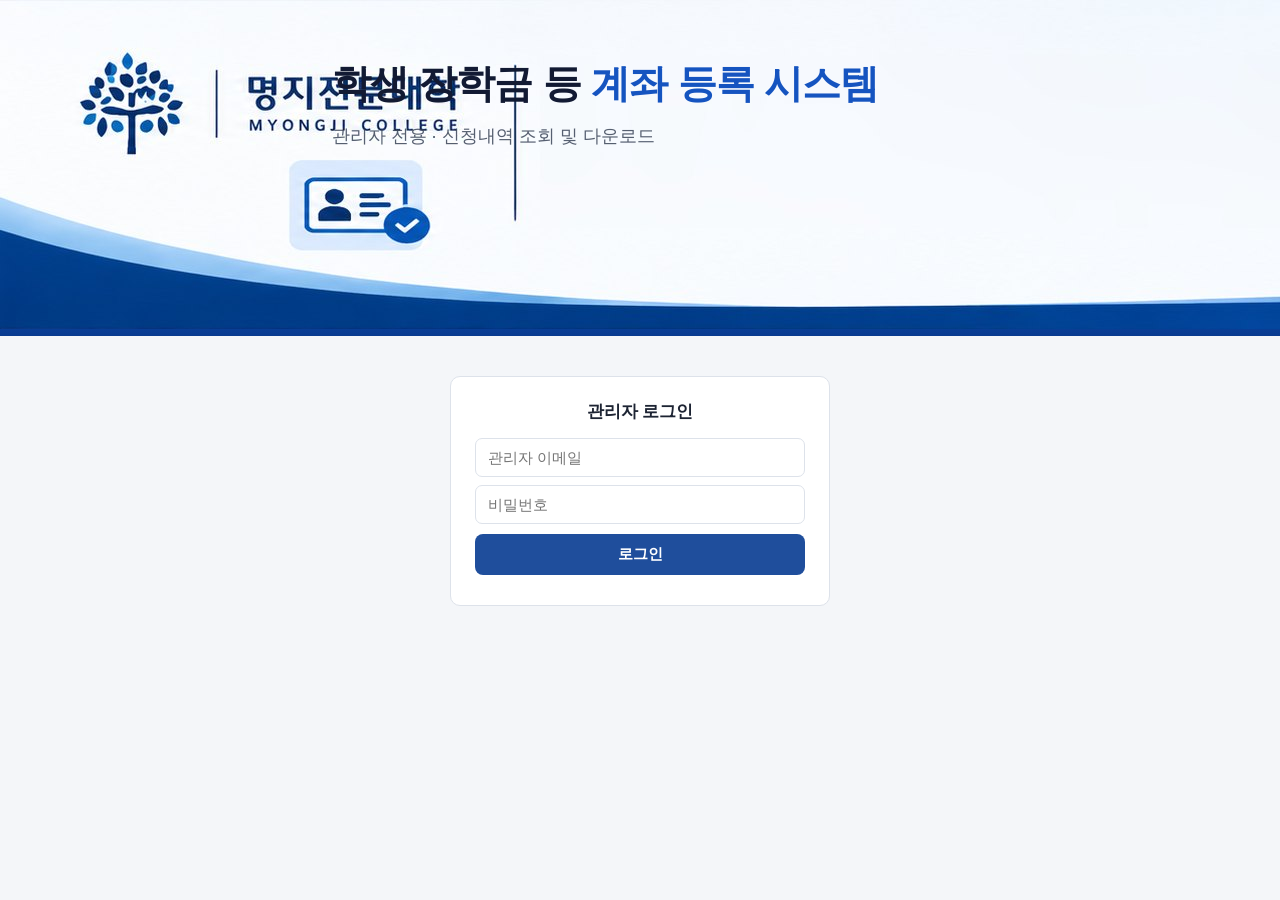
<file: admin_1.html>
<!DOCTYPE html>
<html lang="ko">
<head>
<meta charset="UTF-8">
<meta name="viewport" content="width=device-width, initial-scale=1.0">
<meta http-equiv="Content-Security-Policy" content="default-src 'self'; script-src 'self'; style-src 'self' 'unsafe-inline'; img-src 'self' data: blob:; connect-src 'self' https://*.supabase.co; object-src 'none'; base-uri 'none'; form-action 'self'">
<meta name="referrer" content="no-referrer">
<meta name="robots" content="noindex, nofollow">
<title>관리자</title>
<link rel="stylesheet" href="style.css">
</head>
<body data-page="admin">
<header class="hero">
  <img src="banner.jpg" alt="명지전문대학 MYONGJI COLLEGE" width="2172" height="329">
  <div class="hero-text">
    <h1>학생 장학금 등 <em>계좌 등록 시스템</em></h1>
    <p>관리자 전용 · 신청내역 조회 및 다운로드</p>
  </div>
</header>

<main>
  <!-- 로그인 -->
  <div class="card lock" id="loginBox">
    <h2 style="justify-content:center">관리자 로그인</h2>
    <form id="loginForm">
      <input type="email" id="lgEmail" placeholder="관리자 이메일" autocomplete="username" style="margin-bottom:8px">
      <input type="password" id="lgPw" placeholder="비밀번호" autocomplete="current-password" style="margin-bottom:10px">
      <button class="btn pri" id="lgBtn" style="width:100%">로그인</button>
    </form>
    <div class="hint" id="lgMsg" style="margin-top:8px;color:var(--err)"></div>
  </div>

  <div id="adminBox" class="hidden">
    <div class="adminbar">
      <span>👤 <b id="whoami"></b> 로그인 중 <small class="hint" id="idleHint"></small></span>
      <span><button class="btn ghost sm" id="reloadBtn">↻ 새로고침</button> <button class="btn ghost sm" id="pwBtn">비밀번호 변경</button> <button class="btn ghost sm" id="logoutBtn">로그아웃</button></span>
    </div>
    <div class="subtabs">
      <button type="button" data-sub="apps" class="on">신청내역</button>
      <button type="button" data-sub="progs">사업·대회 관리 <span class="cnt" id="progCnt"></span></button>
    </div>
    <div id="sub-progs" class="hidden">
      <div class="card">
        <h2>사업·대회 등록</h2>
        <form id="progForm" class="grid" autocomplete="off">
          <div class="f full"><label>사업·대회명<span class="req">*</span></label>
            <input type="text" id="pgName" maxlength="60" placeholder="예) 2026 창업아이디어 경진대회"></div>
          <div class="f"><label>지급 구분<span class="req">*</span></label><select id="pgType"></select></div>
          <div class="f"><label>신청기간 <small class="hint">(비우면 상시)</small></label>
            <div class="daterow"><input type="date" id="pgStart"><span>~</span><input type="date" id="pgEnd"></div></div>
          <div class="f full actions" style="justify-content:flex-start"><button class="btn pri" id="pgSave" type="submit">등록</button>
            <button class="btn ghost hidden" id="pgCancel" type="button">수정 취소</button></div>
        </form>
      </div>
      <div class="card">
        <h2>등록된 사업·대회</h2>
        <p class="hint" style="margin-top:-6px">학생 화면에는 <b>모집중</b>인 것만 보입니다. 신청이 있는 사업·대회는 삭제할 수 없고 마감만 할 수 있습니다. <b>팀 목록</b>을 등록하면 학생은 목록에서 팀을 골라야 합니다.</p>
        <div style="overflow-x:auto">
        <table class="list"><thead><tr><th>상태</th><th>사업·대회명</th><th>지급구분</th><th>신청기간</th><th>팀</th><th>신청 수</th><th></th></tr></thead>
          <tbody id="progRows"></tbody></table>
        </div>
      </div>
    </div>
    <div id="sub-apps">
    <div class="stats">
      <div class="stat"><b id="sStu">0</b><span>신청 학생 수</span></div>
      <div class="stat"><b id="sAll">0</b><span>전체 신청 건수</span></div>
      <div class="stat"><b id="sWait">0</b><span>확인 대기</span></div>
      <div class="stat"><b id="sChg">0</b><span>계좌 변경 신청</span></div>
    </div>
    <div class="card">
      <div class="toolbar">
        <input type="text" id="q" placeholder="성명·학번·팀명·학과·이메일 검색">
        <select id="fPay"><option value="">전체 지급구분</option></select>
        <select id="fProg"><option value="">전체 사업·대회</option></select>
        <select id="fStatus"><option value="">전체 상태</option><option>접수</option><option>확인완료</option><option>반려</option></select>
      </div>
      <div class="toolbar">
        <span class="hint" style="white-space:nowrap">신청일</span>
        <input type="date" id="fFrom"> <span>~</span> <input type="date" id="fTo">
        <label class="chkline"><input type="checkbox" id="fLatest" checked> 학번별 최근 신청만</label>
        <label class="chkline"><input type="checkbox" id="fChg"> 계좌 변경만</label>
        <button class="btn ghost sm" id="fReset">조건 초기화</button>
      </div>
      <div class="dlbar">
        <span>조회 결과 <b id="cnt">0</b>건 <span class="progress" id="prog"></span></span>
        <span>
          <button class="btn pri sm" id="xlsxBtn">⬇ 신청내역 엑셀 다운로드</button>
          <button class="btn ghost sm" id="attachZipBtn">⬇ 통장 사본 일괄 다운로드(ZIP)</button>
        </span>
      </div>
      <div style="overflow-x:auto">
      <table class="list">
        <thead><tr><th>상태</th><th>성명</th><th>학번</th><th>학과(전공)</th><th>지급구분</th><th>은행 · 계좌</th><th>통장사본</th><th>신청일</th><th>비고</th><th></th></tr></thead>
        <tbody id="rows"></tbody>
      </table>
      </div>
    </div>
    </div>
    <details class="card" id="logBox">
      <summary style="cursor:pointer;font-weight:600">관리자 작업 기록 (최근 100건 · 수정·삭제 불가)</summary>
      <div style="overflow-x:auto;margin-top:12px">
      <table class="list"><thead><tr><th>일시</th><th>관리자</th><th>작업</th><th>내용</th></tr></thead><tbody id="logRows"></tbody></table>
      </div>
    </details>
  </div>
</main>

<script src="config.js"></script>
<script src="common.js"></script>
<script src="sb.js"></script>
<script src="xlsx.js"></script>
<script src="admin.js"></script>
</body>
</html>
</file>
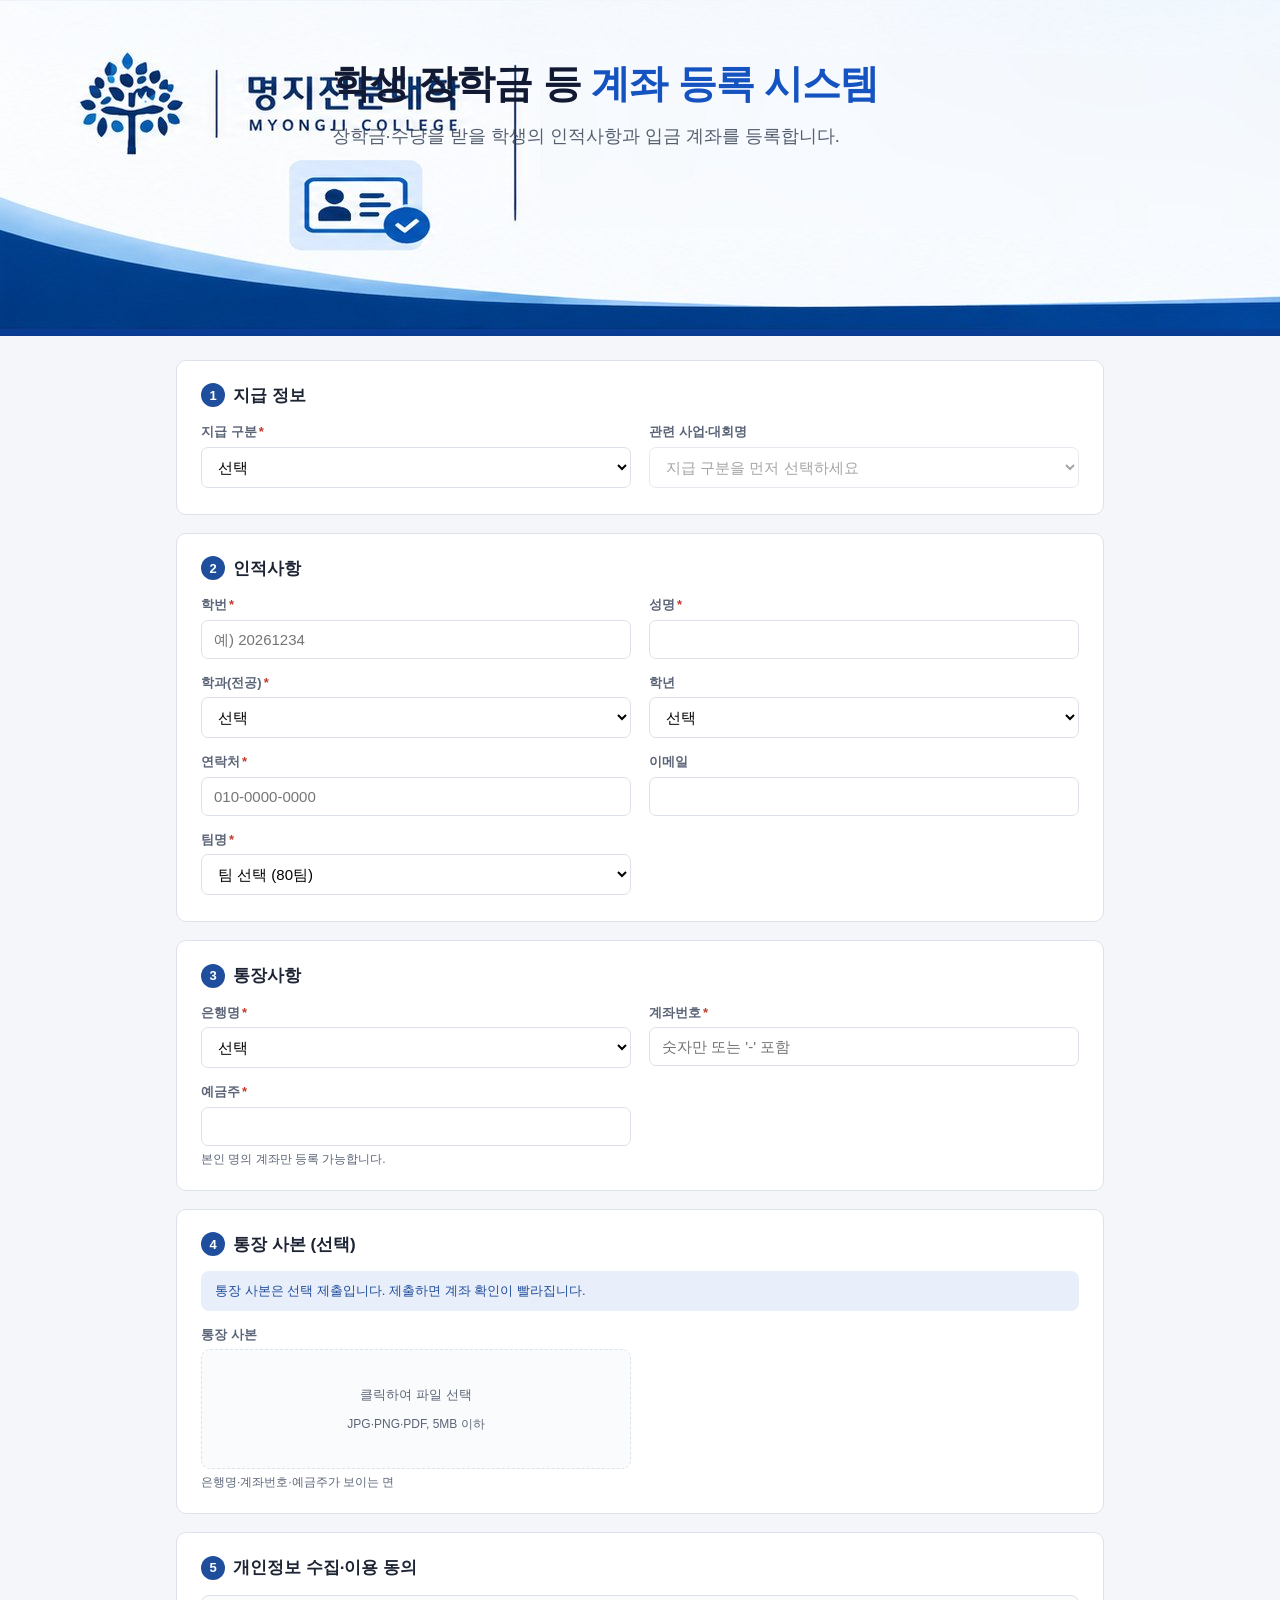
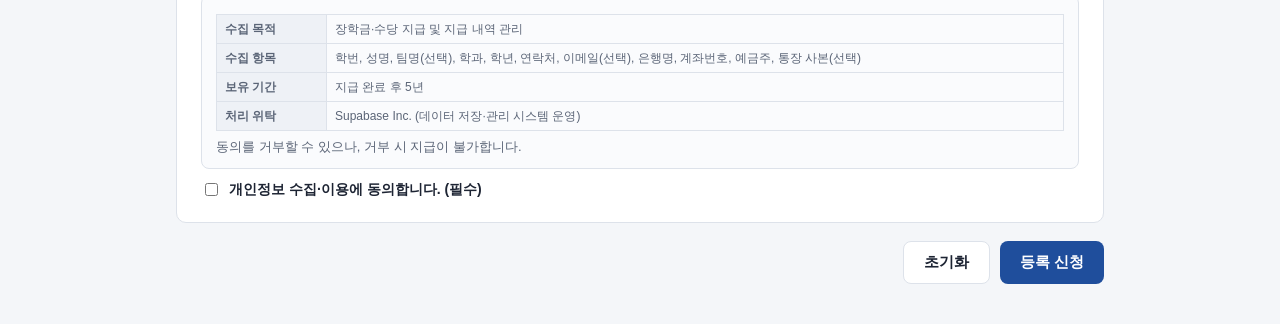
<file: index_1.html>
<!DOCTYPE html>
<html lang="ko">
<head>
<meta charset="UTF-8">
<meta name="viewport" content="width=device-width, initial-scale=1.0">
<meta http-equiv="Content-Security-Policy" content="default-src 'self'; script-src 'self'; style-src 'self' 'unsafe-inline'; img-src 'self' data: blob:; connect-src 'self' https://*.supabase.co; object-src 'none'; base-uri 'none'; form-action 'self'">
<meta name="referrer" content="no-referrer">
<title>계좌 등록</title>
<link rel="stylesheet" href="style.css">
</head>
<body data-page="apply">
<header class="hero">
  <img src="banner.jpg" alt="명지전문대학 MYONGJI COLLEGE" width="2172" height="329">
  <div class="hero-text">
    <h1>학생 장학금 등 <em>계좌 등록 시스템</em></h1>
    <p>장학금·수당을 받을 학생의 인적사항과 입금 계좌를 등록합니다.</p>
  </div>
</header>

<main>
<section id="formWrap">
<form id="regForm" novalidate autocomplete="off">

  <!-- 자동 입력 프로그램 차단용(사람에게는 보이지 않음) -->
  <div class="hp" aria-hidden="true"><label>웹사이트<input type="text" name="website" tabindex="-1" autocomplete="off"></label></div>

  <div class="card">
    <h2><span class="no">1</span>지급 정보</h2>
    <div class="grid">
      <div class="f">
        <label>지급 구분<span class="req">*</span></label>
        <select name="payType"><option value="">선택</option></select>
        <div class="err-msg">지급 구분을 선택하세요.</div>
      </div>
      <div class="f">
        <label>관련 사업·대회명<span class="req" id="progReq">*</span></label>
        <select name="program" disabled><option value="">지급 구분을 먼저 선택하세요</option></select>
        <div class="hint" id="progHint"></div>
        <div class="err-msg">사업·대회를 선택하세요.</div>
      </div>
    </div>
  </div>

  <div class="card">
    <h2><span class="no">2</span>인적사항</h2>
    <div class="grid">
      <div class="f">
        <label>학번<span class="req">*</span></label>
        <input type="text" name="stuId" inputmode="numeric" maxlength="12" placeholder="예) 20261234">
        <div class="err-msg">학번은 숫자 6~12자리로 입력하세요.</div>
      </div>
      <div class="f">
        <label>성명<span class="req">*</span></label>
        <input type="text" name="stuName" maxlength="30">
        <div class="err-msg">성명을 입력하세요.</div>
      </div>
      <div class="f">
        <label>학과(전공)<span class="req">*</span></label>
        <select name="dept"><option value="">선택</option></select>
        <input type="text" name="deptEtc" maxlength="40" placeholder="학과명을 직접 입력하세요" class="hidden" style="margin-top:8px">
        <div class="err-msg">학과를 선택하세요.</div>
      </div>
      <div class="f">
        <label>학년</label>
        <select name="grade">
          <option value="">선택</option>
          <option>1</option><option>2</option><option>3</option><option>4</option>
        </select>
      </div>
      <div class="f">
        <label>연락처<span class="req">*</span></label>
        <input type="tel" name="stuPhone" placeholder="010-0000-0000">
        <div class="err-msg">휴대전화 번호 형식을 확인하세요.</div>
      </div>
      <div class="f">
        <label>이메일</label>
        <input type="email" name="stuEmail" maxlength="100">
        <div class="err-msg">이메일 형식을 확인하세요.</div>
      </div>
      <div class="f" id="teamBox">
        <label>팀명<span class="req" id="teamReq">*</span></label>
        <select name="teamId"><option value="">선택</option></select>
        <div class="hint" id="teamHint"></div>
        <div class="err-msg">팀을 선택하세요.</div>
      </div>

    </div>
  </div>

  <div class="card">
    <h2><span class="no">3</span>통장사항</h2>
    <div class="grid">
      <div class="f">
        <label>은행명<span class="req">*</span></label>
        <select name="bank"><option value="">선택</option></select>
        <div class="err-msg">은행을 선택하세요.</div>
      </div>
      <div class="f">
        <label>계좌번호<span class="req">*</span></label>
        <input type="text" name="account" inputmode="numeric" maxlength="24" placeholder="숫자만 또는 '-' 포함">
        <div class="err-msg">계좌번호는 숫자 10~16자리입니다.</div>
      </div>
      <div class="f">
        <label>예금주<span class="req">*</span></label>
        <input type="text" name="holder" maxlength="30">
        <div class="hint">본인 명의 계좌만 등록 가능합니다.</div>
        <div class="err-msg">예금주는 본인 성명과 같아야 합니다.</div>
      </div>
    </div>
  </div>

  <div class="card">
    <h2><span class="no">4</span>통장 사본 (선택)</h2>
    <div class="notice info">통장 사본은 선택 제출입니다. 제출하면 계좌 확인이 빨라집니다.</div>
    <div class="grid">
      <div class="f">
        <label>통장 사본</label>
        <div class="drop" data-for="bankDoc"></div>
        <input type="file" name="bankDoc" accept="image/jpeg,image/png,application/pdf" hidden>
        <div class="hint">은행명·계좌번호·예금주가 보이는 면</div>
      </div>
    </div>
  </div>

  <div class="card">
    <h2><span class="no">5</span>개인정보 수집·이용 동의</h2>
    <div class="agree">
      <table>
        <tr><th>수집 목적</th><td>장학금·수당 지급 및 지급 내역 관리</td></tr>
        <tr><th>수집 항목</th><td>학번, 성명, 팀명(선택), 학과, 학년, 연락처, 이메일(선택), 은행명, 계좌번호, 예금주, 통장 사본(선택)</td></tr>
        <tr><th>보유 기간</th><td id="retention"></td></tr>
        <tr><th>처리 위탁</th><td>Supabase Inc. (데이터 저장·관리 시스템 운영)</td></tr>
      </table>
      동의를 거부할 수 있으나, 거부 시 지급이 불가합니다.
    </div>
    <div class="f"><label class="chk"><input type="checkbox" name="agree1"> 개인정보 수집·이용에 동의합니다. (필수)</label>
      <div class="err-msg">필수 동의 항목입니다.</div></div>
  </div>

  <div class="actions">
    <button type="reset" class="btn ghost">초기화</button>
    <button type="submit" class="btn pri" id="submitBtn">등록 신청</button>
  </div>
</form>
</section>

<section id="doneWrap" class="hidden">
  <div class="card done">
    <div class="big">✅</div>
    <h2>신청이 접수되었습니다</h2>
    <p class="hint">담당자가 확인 후 지급합니다. 접수번호를 보관해 주세요.</p>
    <div class="rcpt" id="rcpt"></div>
    <p class="hint">계좌를 바꾸려면 다시 신청하면 됩니다. (최근 신청 기준으로 지급, 변경 시 담당자가 확인)</p>
    <button class="btn ghost" id="againBtn">새로 신청하기</button>
  </div>
</section>
</main>
<footer><span id="contact"></span></footer>

<script src="config.js"></script>
<script src="common.js"></script>
<script src="sb.js"></script>
<script src="apply.js"></script>
</body>
</html>
</file>
<file: style.css>
:root{
  --bg:#f4f6f9; --card:#fff; --ink:#1d2433; --sub:#5b6577; --line:#dde2ea;
  --pri:#1f4e9c; --pri-soft:#e8eefa; --ok:#1f7a4d; --warn:#b45309; --err:#c0392b;
}
*{box-sizing:border-box}
body{margin:0;font-family:"Pretendard","Apple SD Gothic Neo","Malgun Gothic",sans-serif;background:var(--bg);color:var(--ink);font-size:15px;line-height:1.5}
header{background:var(--pri);color:#fff;padding:18px 24px}
header h1{margin:0;font-size:20px}
header p{margin:4px 0 0;opacity:.85;font-size:13px}
nav{display:flex;gap:4px;padding:0 24px;background:#fff;border-bottom:1px solid var(--line)}
nav button{border:0;background:none;padding:14px 18px;font-size:15px;cursor:pointer;color:var(--sub);border-bottom:3px solid transparent}
nav button.on{color:var(--pri);border-bottom-color:var(--pri);font-weight:600}
main{max-width:960px;margin:24px auto;padding:0 16px}
.card{background:var(--card);border:1px solid var(--line);border-radius:10px;padding:22px 24px;margin-bottom:18px}
.card h2{margin:0 0 14px;font-size:17px;display:flex;align-items:center;gap:8px}
.card h2 .no{display:inline-grid;place-items:center;width:24px;height:24px;border-radius:50%;background:var(--pri);color:#fff;font-size:13px}
.grid{display:grid;grid-template-columns:repeat(2,1fr);gap:14px 18px}
.grid .full{grid-column:1/-1}
@media(max-width:640px){.grid{grid-template-columns:1fr}}
label{display:block;font-size:13px;color:var(--sub);margin-bottom:5px;font-weight:600}
label .req{color:var(--err);margin-left:2px}
input[type=text],input[type=tel],input[type=email],input[type=password],select{width:100%;padding:10px 12px;border:1px solid var(--line);border-radius:7px;font-size:15px;background:#fff}
input:focus,select:focus{outline:2px solid var(--pri-soft);border-color:var(--pri)}
.hint{font-size:12px;color:var(--sub);margin-top:4px}
.err-msg{font-size:12px;color:var(--err);margin-top:4px;display:none}
.invalid input,.invalid select{border-color:var(--err)}
.invalid .err-msg{display:block}
.invalid .drop{border-color:var(--err);background:#fff6f5}
.seg{display:flex;gap:10px}
.seg label{flex:1;margin:0;border:1.5px solid var(--line);border-radius:9px;padding:14px;cursor:pointer;color:var(--ink);font-weight:500;font-size:15px;display:flex;gap:10px;align-items:flex-start}
.seg label small{display:block;color:var(--sub);font-weight:400;font-size:12px}
.seg input{margin-top:4px}
.seg label:has(input:checked){border-color:var(--pri);background:var(--pri-soft)}
.drop{border:1.5px dashed var(--line);border-radius:9px;padding:16px;text-align:center;cursor:pointer;color:var(--sub);font-size:13px;background:#fafbfd;min-height:120px;display:flex;flex-direction:column;align-items:center;justify-content:center;gap:6px}
.drop:hover{border-color:var(--pri)}
.drop img{max-width:100%;max-height:140px;border-radius:5px}
.drop .fname{color:var(--ink);font-weight:600;word-break:break-all}
.agree{background:#fafbfd;border:1px solid var(--line);border-radius:8px;padding:12px 14px;font-size:13px;color:var(--sub);margin-bottom:10px}
.agree table{width:100%;border-collapse:collapse;margin:6px 0}
.agree td,.agree th{border:1px solid var(--line);padding:5px 8px;text-align:left;font-size:12px}
.agree th{background:#eef1f6;width:110px}
.chk{display:flex;gap:8px;align-items:center;font-size:14px;color:var(--ink);font-weight:600;margin:0}
.btn{border:0;border-radius:8px;padding:11px 20px;font-size:15px;cursor:pointer;font-weight:600}
.btn.pri{background:var(--pri);color:#fff}
.btn.ghost{background:#fff;border:1px solid var(--line);color:var(--ink)}
.btn.danger{background:#fff;border:1px solid #f0c4be;color:var(--err)}
.btn.sm{padding:6px 12px;font-size:13px}
.actions{display:flex;justify-content:flex-end;gap:10px}
.notice{border-radius:8px;padding:10px 14px;font-size:13px;margin-bottom:14px}
.notice.warn{background:#fff7ed;color:var(--warn);border:1px solid #fed7aa}
.notice.info{background:var(--pri-soft);color:var(--pri)}
.hidden{display:none!important}
.toolbar{display:flex;gap:10px;flex-wrap:wrap;align-items:center;margin-bottom:14px}
.toolbar input,.toolbar select{width:auto;flex:1;min-width:140px}
table.list{width:100%;border-collapse:collapse;font-size:14px}
table.list th{background:#eef1f6;text-align:left;padding:9px 10px;font-size:13px;color:var(--sub);border-bottom:1px solid var(--line);white-space:nowrap}
table.list td{padding:9px 10px;border-bottom:1px solid var(--line);vertical-align:middle}
table.list tr:hover td{background:#fafbfd}
.tag{display:inline-block;padding:2px 8px;border-radius:20px;font-size:12px;font-weight:600}
.tag.stu{background:#e6f4ec;color:var(--ok)}
.tag.ext{background:#fdf0e3;color:var(--warn)}
.tag.miss{background:#fde8e6;color:var(--err)}
.empty{text-align:center;color:var(--sub);padding:40px 0}
.stats{display:flex;gap:12px;margin-bottom:14px;flex-wrap:wrap}
.stat{flex:1;min-width:120px;background:#fff;border:1px solid var(--line);border-radius:9px;padding:12px 14px}
.stat b{display:block;font-size:22px}
.stat span{font-size:12px;color:var(--sub)}
.modal-bg{position:fixed;inset:0;background:rgba(20,28,45,.5);display:flex;align-items:center;justify-content:center;padding:16px;z-index:10}
.modal{background:#fff;border-radius:12px;max-width:720px;width:100%;max-height:90vh;overflow:auto;padding:22px 24px}
.modal h3{margin:0 0 14px}
dl.kv{display:grid;grid-template-columns:130px 1fr;gap:8px 12px;margin:0 0 16px;font-size:14px}
dl.kv dt{color:var(--sub)}
dl.kv dd{margin:0;font-weight:500}
.docs{display:grid;grid-template-columns:1fr 1fr;gap:12px}
.docs figure{margin:0;border:1px solid var(--line);border-radius:8px;padding:8px;text-align:center}
.docs img{max-width:100%;max-height:260px}
.docs figcaption{font-size:12px;color:var(--sub);margin-top:6px}
.toast{position:fixed;bottom:24px;left:50%;transform:translateX(-50%);background:var(--ink);color:#fff;padding:12px 20px;border-radius:8px;font-size:14px;z-index:20}
.lock{max-width:380px;margin:40px auto;text-align:center}
.adminbar{display:flex;justify-content:space-between;align-items:center;flex-wrap:wrap;gap:8px;margin-bottom:14px;font-size:14px}
.dlbar{display:flex;justify-content:space-between;align-items:center;flex-wrap:wrap;gap:8px;padding:12px 14px;background:var(--pri-soft);border-radius:8px;margin-bottom:14px;font-size:14px}
input[type=date]{padding:9px 10px;border:1px solid var(--line);border-radius:7px;font-size:14px}
details summary{list-style:revert}

/* ---- 추가 ---- */
.btn:disabled{opacity:.55;cursor:not-allowed}
.hp{position:absolute!important;left:-9999px!important;width:1px;height:1px;overflow:hidden}
.done{text-align:center;padding:40px 24px}
.done .big{font-size:44px;line-height:1}
.done h2{justify-content:center;font-size:20px;margin:14px 0 6px}
.done .rcpt{display:inline-block;margin:12px 0 18px;padding:10px 18px;background:var(--pri-soft);border-radius:8px;font-weight:600;color:var(--pri);letter-spacing:.5px}
.banner{background:#fde8e6;color:var(--err);padding:12px 24px;font-size:14px;border-bottom:1px solid #f5c2bc}
.tag.wait{background:#eef1f6;color:var(--sub)}
.tag.okk{background:#e6f4ec;color:var(--ok)}
.tag.rej{background:#fde8e6;color:var(--err)}
.tag.chg{background:#fff3e0;color:var(--warn)}
.hist{width:100%;border-collapse:collapse;font-size:13px;margin:6px 0 14px}
.hist td,.hist th{border-bottom:1px solid var(--line);padding:6px 8px;text-align:left}
.hist tr.cur td{font-weight:600;background:#fafbfd}
.progress{font-size:13px;color:var(--sub)}
.chkline{display:flex;align-items:center;gap:6px;font-size:14px;white-space:nowrap}
.chkline input{width:auto}
footer{max-width:960px;margin:0 auto 40px;padding:0 16px;font-size:12px;color:var(--sub)}
.toolbar .chkline{flex:none}
.toolbar .chkline input{flex:none;min-width:0;width:auto;margin:0}
.tag,.list .btn{white-space:nowrap}
/* 관리자 화면은 넓게: 신청내역 표가 한눈에 보이도록 */
body[data-page="admin"] main,body[data-page="admin"] footer{max-width:1280px}
table.apps{font-size:13.5px}
table.apps th,table.apps td{padding:8px 7px}
table.apps td small{color:var(--sub);font-size:12px}
table.apps .nw{white-space:nowrap}
table.apps .who{min-width:92px}
table.apps .dept{min-width:84px;max-width:150px}
table.apps .prog{min-width:80px;max-width:150px}
table.apps .note{min-width:90px;max-width:170px;line-height:1.7}
table.apps tbody tr[data-row]{cursor:pointer}
/* '상세' 칸은 표가 좁아 옆으로 밀려도 항상 오른쪽에 보이게 고정 */
table.apps .act{position:sticky;right:0;background:#fff;box-shadow:-6px 0 6px -6px rgba(0,0,0,.18);text-align:center}
table.apps th.act{background:#eef1f6}
table.apps tr:hover td.act{background:#fafbfd}
.subtabs{display:flex;gap:6px;margin-bottom:14px;flex-wrap:wrap}
.subtabs button{border:1px solid var(--line);background:#fff;border-radius:20px;padding:9px 16px;font-size:14px;cursor:pointer;color:var(--sub);min-height:40px}
.subtabs button.on{background:var(--pri);border-color:var(--pri);color:#fff;font-weight:600}
.subtabs .cnt{font-size:12px;opacity:.85}
.daterow{display:flex;gap:6px;align-items:center}
.daterow input{flex:1;min-width:0}
.tag.soon{background:#e8eefa;color:var(--pri)}
/* 중복 확인 */
.tag.dup{background:#fde8e6;color:var(--err)}
.tag.dup2{background:#fff3e0;color:var(--warn)}
.tag.team{background:#eef1f6;color:var(--sub);font-weight:500}
.stat.dup{font:inherit;text-align:left;cursor:pointer;color:inherit}
.stat.dup b{color:var(--err)}
.stat.dup:hover{border-color:var(--err)}
.rno{font-variant-numeric:tabular-nums;font-weight:700;white-space:nowrap}
.duplist{margin:0 0 10px;padding-left:18px;font-size:13px}
.duplist li{margin:2px 0}
.rowbtns{display:flex;gap:6px;justify-content:flex-end;flex-wrap:wrap}
tr.editing td{background:#fff7ed}
textarea{width:100%;padding:10px 12px;border:1px solid var(--line);border-radius:7px;font:inherit;font-size:14px;resize:vertical}
textarea:focus{outline:2px solid var(--pri-soft);border-color:var(--pri)}
#tmRows td:first-child,#tmRows td:nth-child(2){white-space:nowrap}

/* ---- 상단 배너 (banner.jpg 위에 제목 글자) ---- */
header.hero{position:relative;padding:0;color:#121a33;overflow:hidden;
  /* 아주 넓은 모니터에서 배너 양옆을 채우는 배경(배너 색과 맞춤) */
  background:linear-gradient(to bottom,#f5f8fd 0,#eef3fb 84%,#2f6fcf 84%,#0b45a6 92%,#083b8f 100%)}
header.hero h1,header.hero p{word-break:keep-all;overflow-wrap:break-word}
/* 배너 틀: 화면 폭에 맞춰 비율 그대로 늘고 줄며, 1920px 이상에서는 더 커지지 않음 */
.hero-frame{position:relative;max-width:1920px;margin:0 auto;container-type:inline-size}
header.hero .hero-bg{display:block;width:100%;height:auto}
@media (min-width:1921px){
  .hero-frame .hero-bg{-webkit-mask-image:linear-gradient(to right,transparent 0,#000 5%,#000 95%,transparent 100%);
    mask-image:linear-gradient(to right,transparent 0,#000 5%,#000 95%,transparent 100%)}
}
.hero-m,.hero-wave{display:none}
/* 글자 크기는 배너 폭(cqw)에 비례 → 어떤 화면에서도 배너와 같은 비율 유지 */
.hero-text{position:absolute;left:25.9%;right:21%;top:18.5%}
header.hero h1{margin:0;font-size:3.05vw;font-size:3.05cqw;font-weight:800;letter-spacing:-.02em;line-height:1.15;color:#121a33;white-space:nowrap}
header.hero h1 em{font-style:normal;color:#1554c0}
header.hero p{margin:1.25vw 0 0;margin-top:1.25cqw;font-size:max(1.42vw,12.5px);font-size:max(1.42cqw,12.5px);font-weight:500;color:#3a4458;white-space:nowrap}
/* 작은 노트북·태블릿 가로(821~1100px): 설명 줄이 넘치지 않도록 줄바꿈 허용 */
@media (max-width:1100px) and (min-width:821px){
  header.hero p{white-space:normal;line-height:1.35}
}
/* 휴대폰·태블릿 세로(820px 이하): 넓은 배너 대신 로고 + 제목 + 물결 */
@media (max-width:820px){
  header.hero{background:linear-gradient(160deg,#ffffff 0%,#f1f5fc 55%,#e3edfb 100%)}
  .hero-frame{container-type:normal}
  header.hero .hero-bg{display:none}
  .hero-m{display:block;padding:clamp(14px,4vw,24px) clamp(16px,5vw,32px) 0}
  .hero-m img{display:block;height:clamp(36px,9vw,56px);width:auto}
  .hero-text{position:static;padding:clamp(10px,3vw,16px) clamp(16px,5vw,32px) 6px}
  header.hero h1{font-size:clamp(20px,5.6vw,32px);white-space:normal;line-height:1.25}
  header.hero p{font-size:clamp(13px,3.5vw,16px);margin-top:6px;white-space:normal;line-height:1.5}
  .hero-wave{display:block;width:100%;height:clamp(18px,4vw,28px);margin-top:8px}
}
</file>
